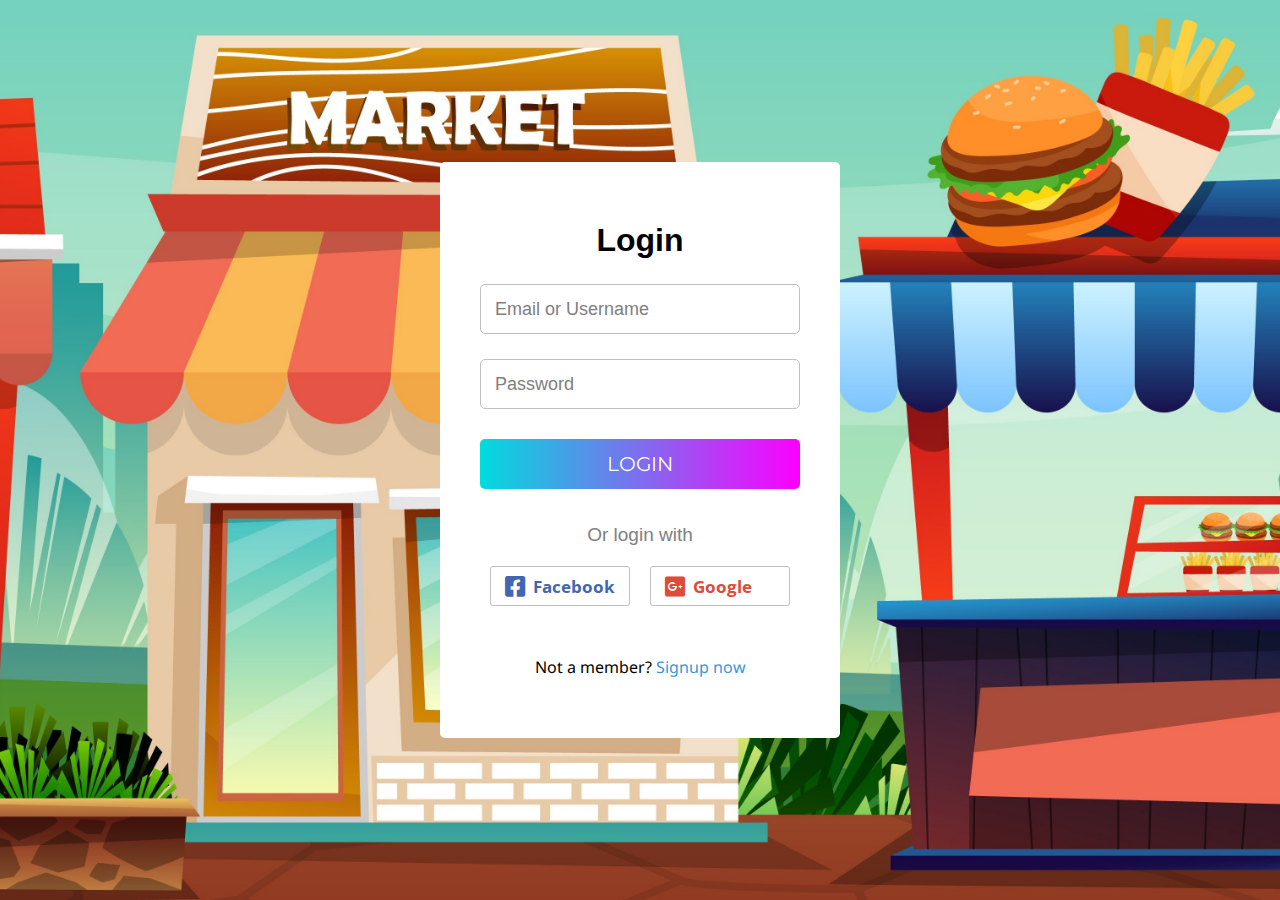
<file: Login.html>
<!DOCTYPE html>
<html lang="en" dir="ltr">
   <head>
      <meta charset="utf-8">
      <title>Login</title>
      <link rel="stylesheet" href="Loginstyles.css">
      <link rel="stylesheet" href="https://cdnjs.cloudflare.com/ajax/libs/font-awesome/5.15.3/css/all.min.css"/>
   </head>
   <body>
      <div class="container">
         <h1>Login</h1>
         <form>
            <div class="input-field">
               <input type="text" required>
               <label>Email or Username</label>
            </div>
            <div class="input-field">
               <input class="pswrd" type="password" required>
               <span class="show">SHOW</span>
               <label>Password</label>
            </div>
            <div class="button">
               <div class="inner"></div>
               <button>LOGIN</button>
            </div>
         </form>
         <div class="auth">
            Or login with
         </div>
         <div class="links">
            <div class="facebook">
               <i class="fab fa-facebook-square"><span>Facebook</span></i>
            </div>
            <div class="google">
               <i class="fab fa-google-plus-square"><span>Google</span></i>
            </div>
         </div>
         <div class="signup">
            Not a member? <a href="./Signup.html">Signup now</a>
         </div>
      </div>
      <script>
         var input = document.querySelector('.pswrd');
         var show = document.querySelector('.show');
         show.addEventListener('click', active);
         function active(){
           if(input.type === "password"){
             input.type = "text";
             show.style.color = "#1DA1F2";
             show.textContent = "HIDE";
           }else{
             input.type = "password";
             show.textContent = "SHOW";
             show.style.color = "#111";
           }
         }
      </script>
   </body>
</html>
</file>
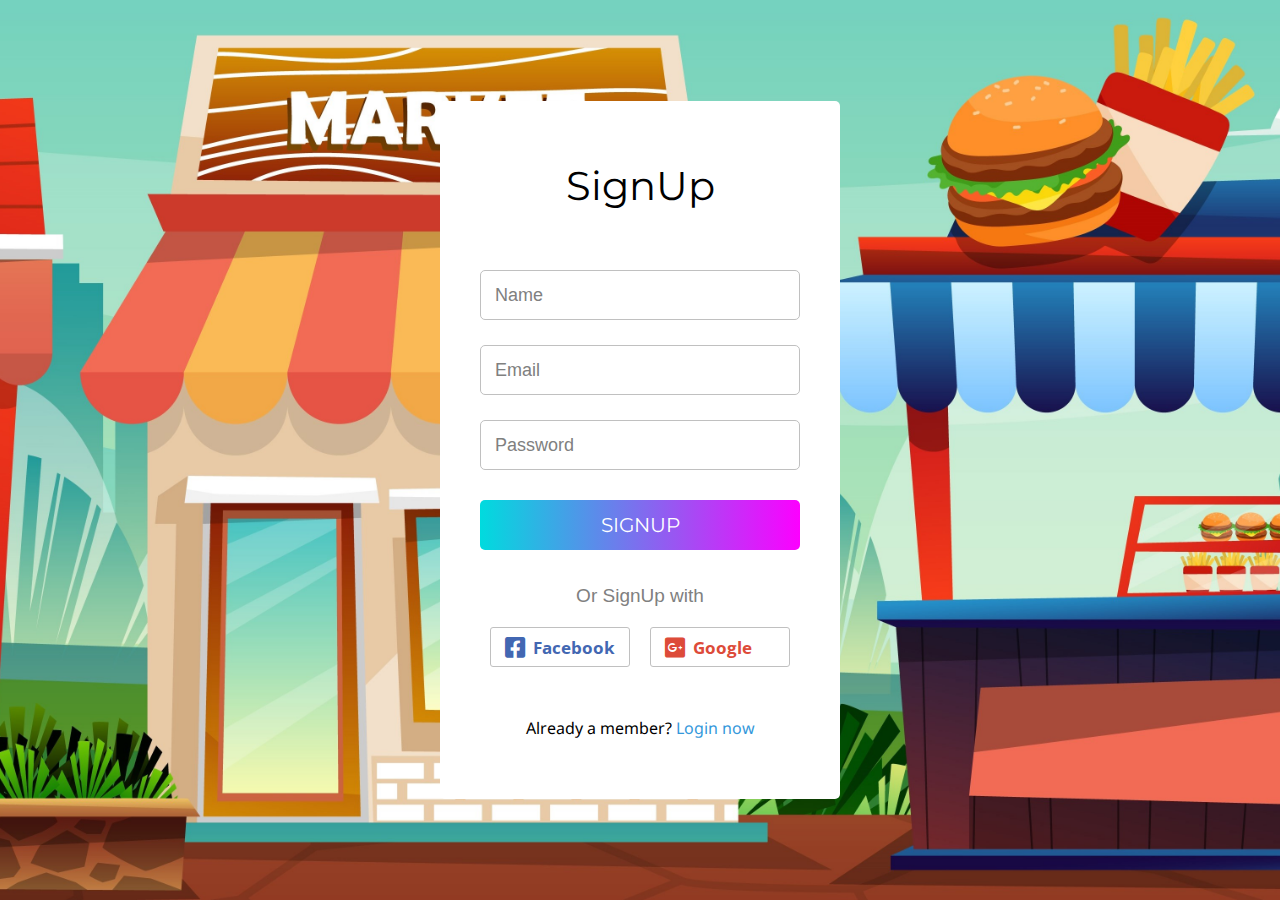
<file: Signup.html>
<!DOCTYPE html>
<html lang="en" dir="ltr">
   <head>
      <meta charset="utf-8">
      <title>SignUp</title>
      <link rel="stylesheet" href="Loginstyles.css">
      <link rel="stylesheet" href="https://cdnjs.cloudflare.com/ajax/libs/font-awesome/5.15.3/css/all.min.css"/>
   </head>
   <body>
      <div class="container">
         <header>SignUp</header>
         <form>
            <div class="input-field">
                <input type="text" required>
                <label>Name</label>
             </div>
            <div class="input-field">
               <input type="text" required>
               <label>Email</label>
            </div>
            <div class="input-field">
               <input class="pswrd" type="password" required>
               <span class="show">SHOW</span>
               <label>Password</label>
            </div>
            <div class="button">
               <div class="inner"></div>
               <button>SIGNUP</button>
            </div>
         </form>
         <div class="auth">
            Or SignUp with
         </div>
         <div class="links">
            <div class="facebook">
               <i class="fab fa-facebook-square"><span>Facebook</span></i>
            </div>
            <div class="google">
               <i class="fab fa-google-plus-square"><span>Google</span></i>
            </div>
         </div>
         <div class="signup">
            Already a member? <a href="./Login.html">Login now</a>
         </div>
      </div>
      <script>
         var input = document.querySelector('.pswrd');
         var show = document.querySelector('.show');
         show.addEventListener('click', active);
         function active(){
           if(input.type === "password"){
             input.type = "text";
             show.style.color = "#1DA1F2";
             show.textContent = "HIDE";
           }else{
             input.type = "password";
             show.textContent = "SHOW";
             show.style.color = "#111";
           }
         }
      </script>
   </body>
</html>
</file>
<file: Loginstyles.css>
@import url('https://fonts.googleapis.com/css?family=Montserrat:600|Noto+Sans|Open+Sans:400,700&display=swap');
*{
  margin: 0;
  padding: 0;
  border-radius: 5px;
  box-sizing: border-box;
}
.fafa {
  display: flex;
  flex-direction: column;
}
body{
  height: 100vh;
  display: flex;
  align-items: center;
  text-align: center;
  font-family: sans-serif;
  justify-content: center;
  background-image: url(./public/Videos/hero-cover1-1500h.jpg);
  background-size: cover;
  background-position: center;
}
.container{
  position: relative;
  width: 400px;
  background: white;
  padding: 60px 40px;
}
header{
  font-size: 40px;
  margin-bottom: 60px;
  font-family: 'Montserrat', sans-serif;
}
.input-field, form .button{
  margin: 25px 0;
  position: relative;
  height: 50px;
  width: 100%;
}
.input-field input{
  height: 100%;
  width: 100%;
  border: 1px solid silver;
  padding-left: 15px;
  outline: none;
  font-size: 19px;
  transition: .4s;
}
input:focus{
  border: 1px solid #1DA1F2;
}
.input-field label, span.show{
  position: absolute;
  top: 50%;
  transform: translateY(-50%);
}
.input-field label{
  left: 15px;
  pointer-events: none;
  color: grey;
  font-size: 18px;
  transition: .4s;
}
span.show{
  right: 20px;
  color: #111;
  font-size: 14px;
  font-weight: bold;
  cursor: pointer;
  user-select: none;
  visibility: hidden;
  font-family: 'Open Sans', sans-serif;
}
input:valid ~ span.show{
  visibility: visible;
}
input:focus ~ label,
input:valid ~ label{
  transform: translateY(-33px);
  background: white;
  font-size: 16px;
  color: #1DA1F2;
}
form .button{
  margin-top: 30px;
  overflow: hidden;
  z-index: 111;
}
.button .inner{
  position: absolute;
  height: 100%;
  width: 300%;
  left: -100%;
  z-index: -1;
  transition: all .4s;
  background: -webkit-linear-gradient(right,#00dbde,#fc00ff,#00dbde,#fc00ff);
}
.button:hover .inner{
  left: 0;
}
.button button{
  width: 100%;
  height: 100%;
  border: none;
  background: none;
  outline: none;
  color: white;
  font-size: 20px;
  cursor: pointer;
  font-family: 'Montserrat', sans-serif;
}
.container .auth{
  margin: 35px 0 20px 0;
  font-size: 19px;
  color: grey;
}
.links{
  display: flex;
  cursor: pointer;
}
.facebook, .google{
  height: 40px;
  width: 100%;
  border: 1px solid silver;
  border-radius: 3px;
  margin: 0 10px;
  transition: .4s;
}
.facebook:hover{
  border: 1px solid #4267B2;
}
.google:hover{
  border: 1px solid #dd4b39;
}
.facebook i, .facebook span{
  color: #4267B2;
}
.google i, .google span{
  color: #dd4b39;
}
.links i{
  font-size: 23px;
  line-height: 40px;
  margin-left: -90px;
}
.links span{
  position: absolute;
  font-size: 17px;
  font-weight: bold;
  padding-left: 8px;
  font-family: 'Open Sans', sans-serif;
}
.signup{
  margin-top: 50px;
  font-family: 'Noto Sans', sans-serif;
}
.signup a{
  color: #3498db;
  text-decoration: none;
}
.signup a:hover{
  text-decoration: underline;
}
</file>
